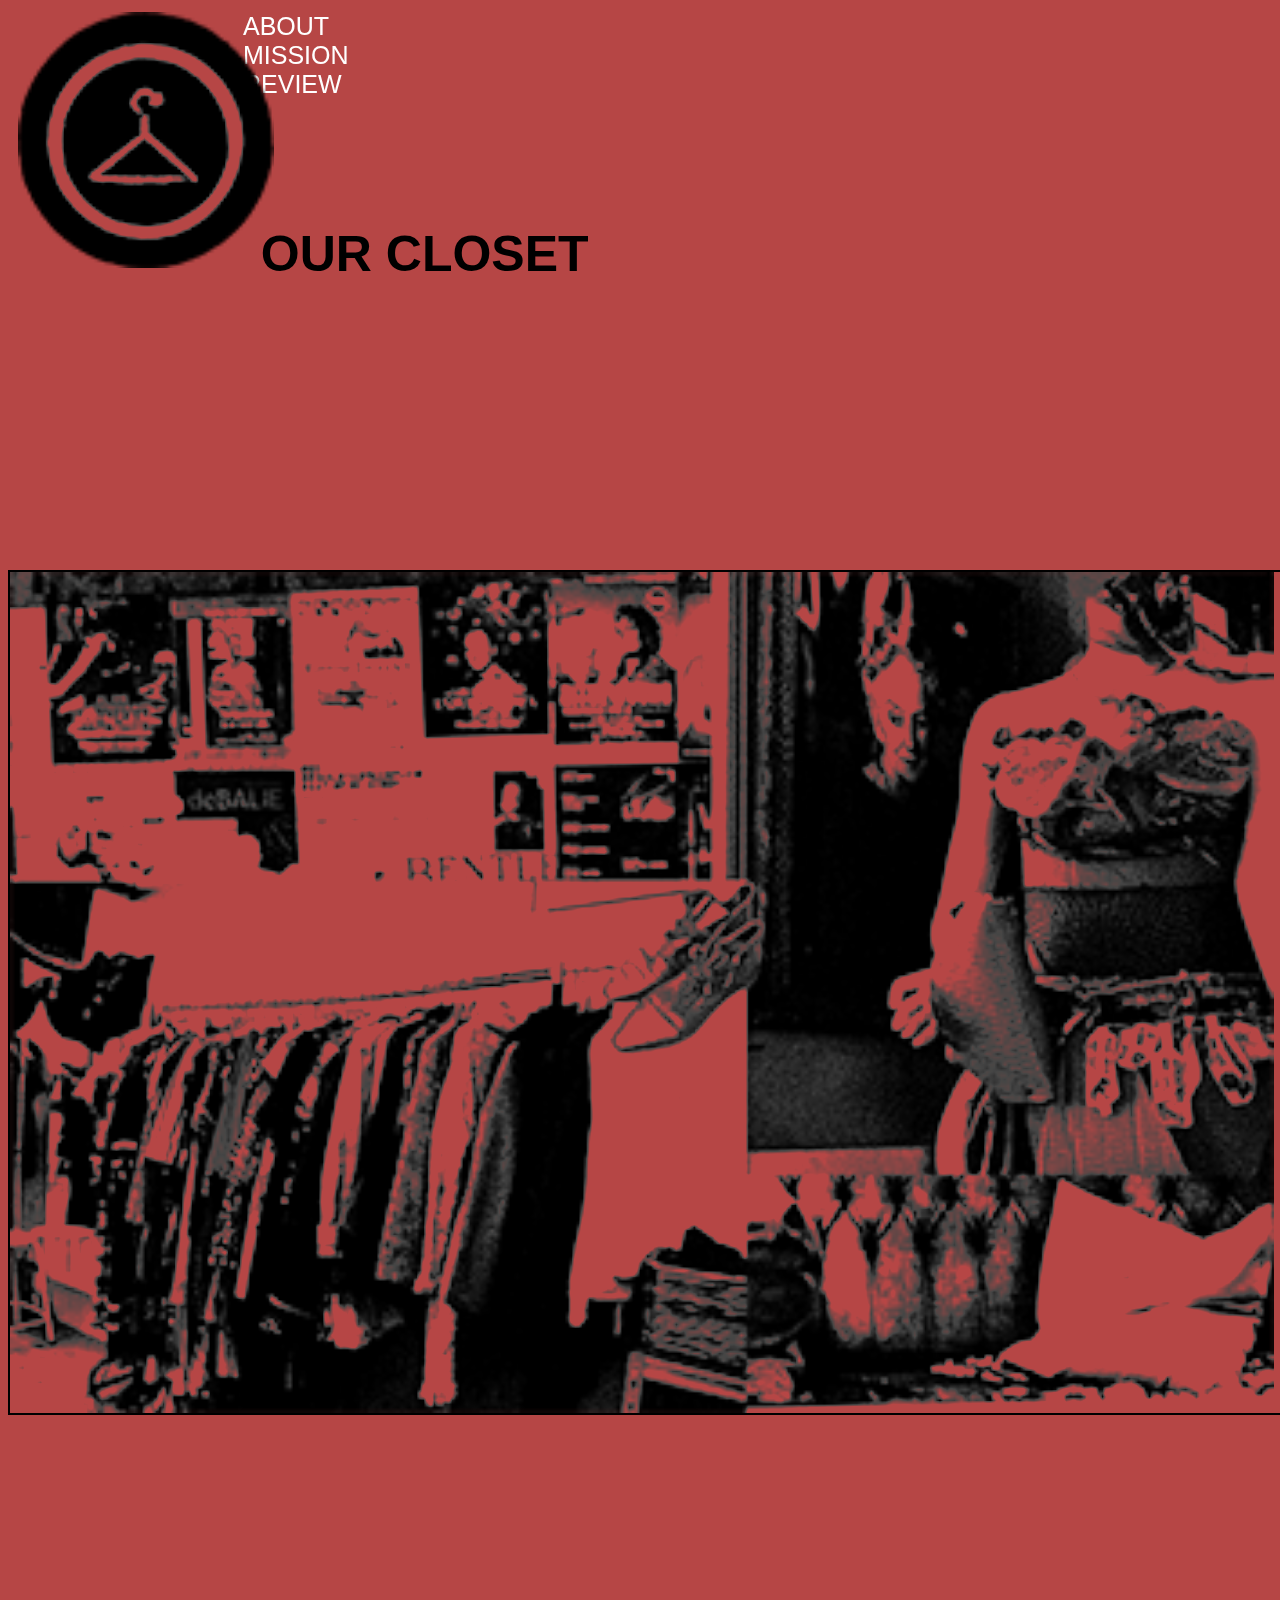
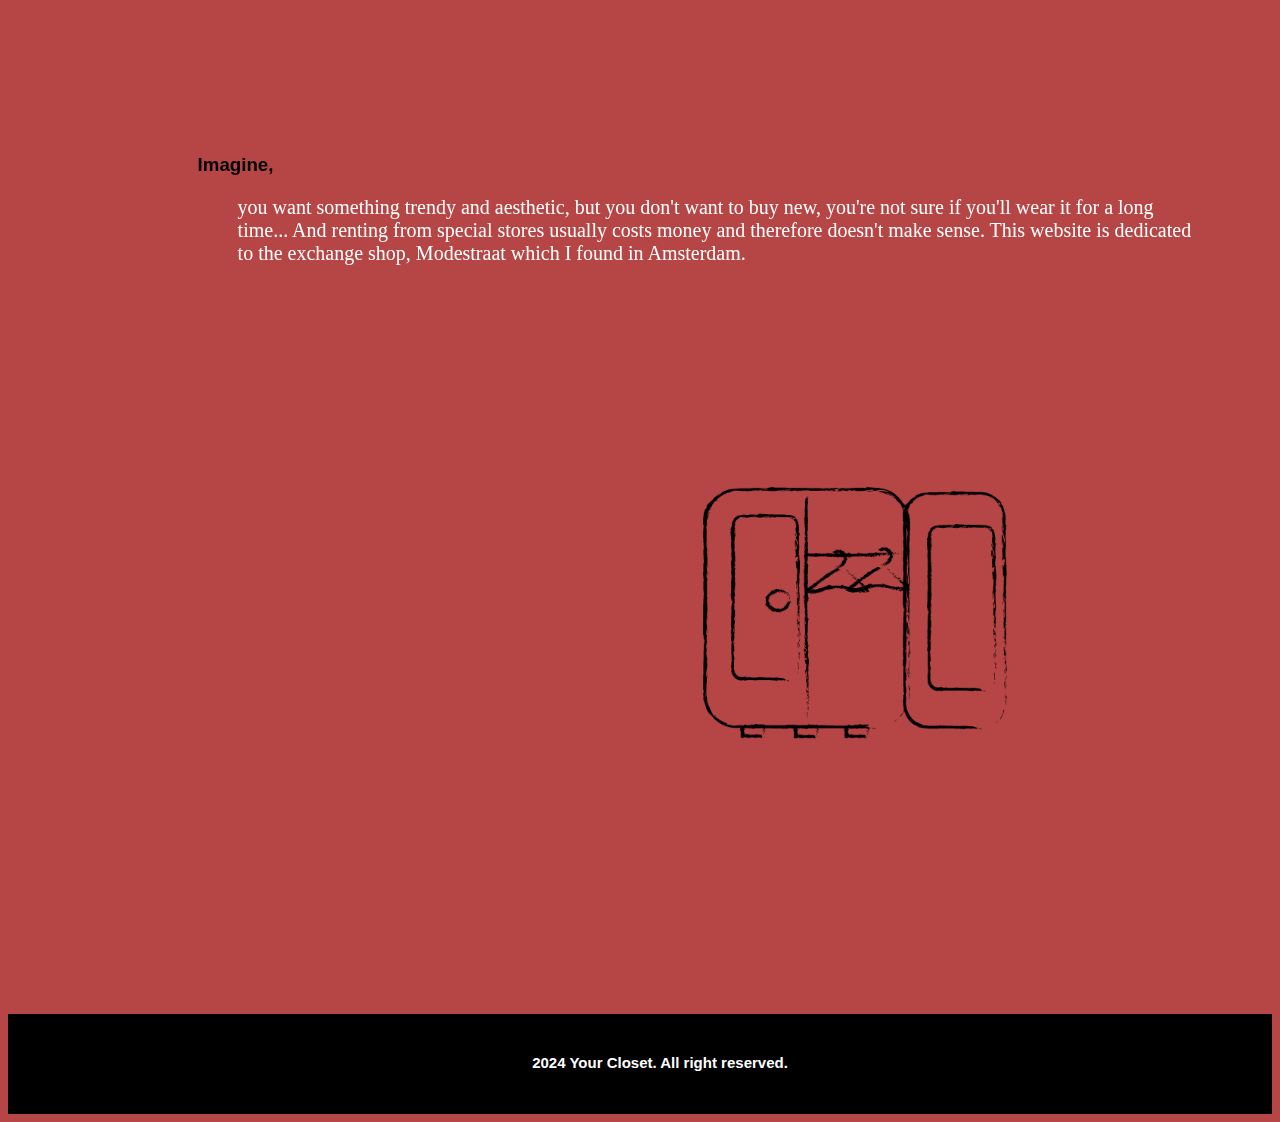
<file: index.html>
<!DOCTYPE html>
<html lang="en">
<head>
    <meta charset="UTF-8">
    <meta name="viewport" content="width=device-width, initial-scale=1.0">
    <title>YourCloset</title>
    <link rel='stylesheet' href='styleindex.css'>
</head>

<body>

    <header>  
        <img class= "logo" src="./images/logoweb.png" alt="logo">
        <nav>
            <a href="index.html">ABOUT</a>
            <a href="mission.html">MISSION</a>
            <a href="review.html">REVIEW</a>
        </nav>
     </header>

    <main> 
        <h1>OUR CLOSET</h1>

        <img class= "homeimage" src="./images/homepicture.png" alt="collage of de modestraat interieur and items">

        <section id="content">
        <h3>Imagine,</h3>
            <p>you want something trendy and aesthetic, but you don't want to buy new, you're not sure if you'll wear it for a long time... And renting from special stores usually costs money and therefore doesn't make sense. This website is dedicated to the exchange shop, Modestraat which I found in Amsterdam. </p>

            <img class= "closetopenimage" src="./images/closetopen.png" alt="drawing sketch of an open closet">
        </section>
        
    </main>

    <footer>
        <p class="copyright">2024 Your Closet. All right reserved.</p>
    </footer>

 </body>
</html>
</file>
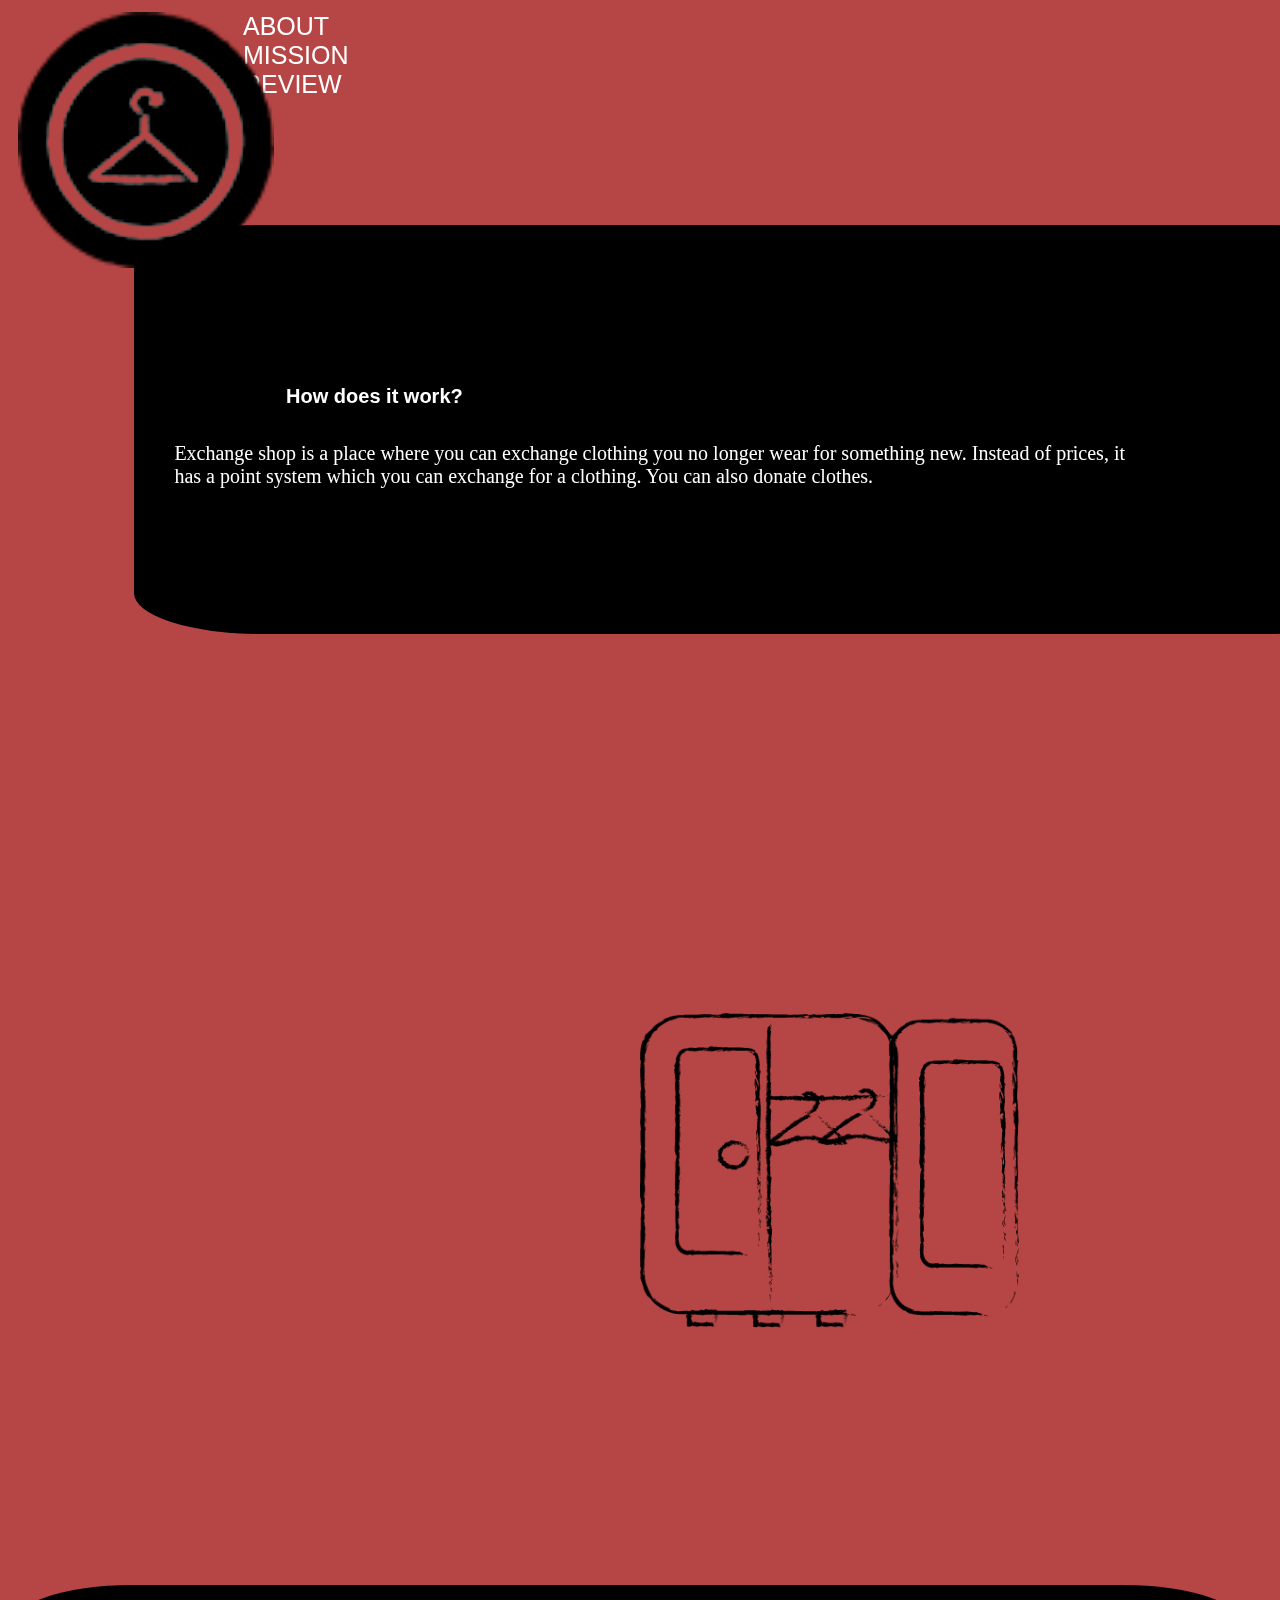
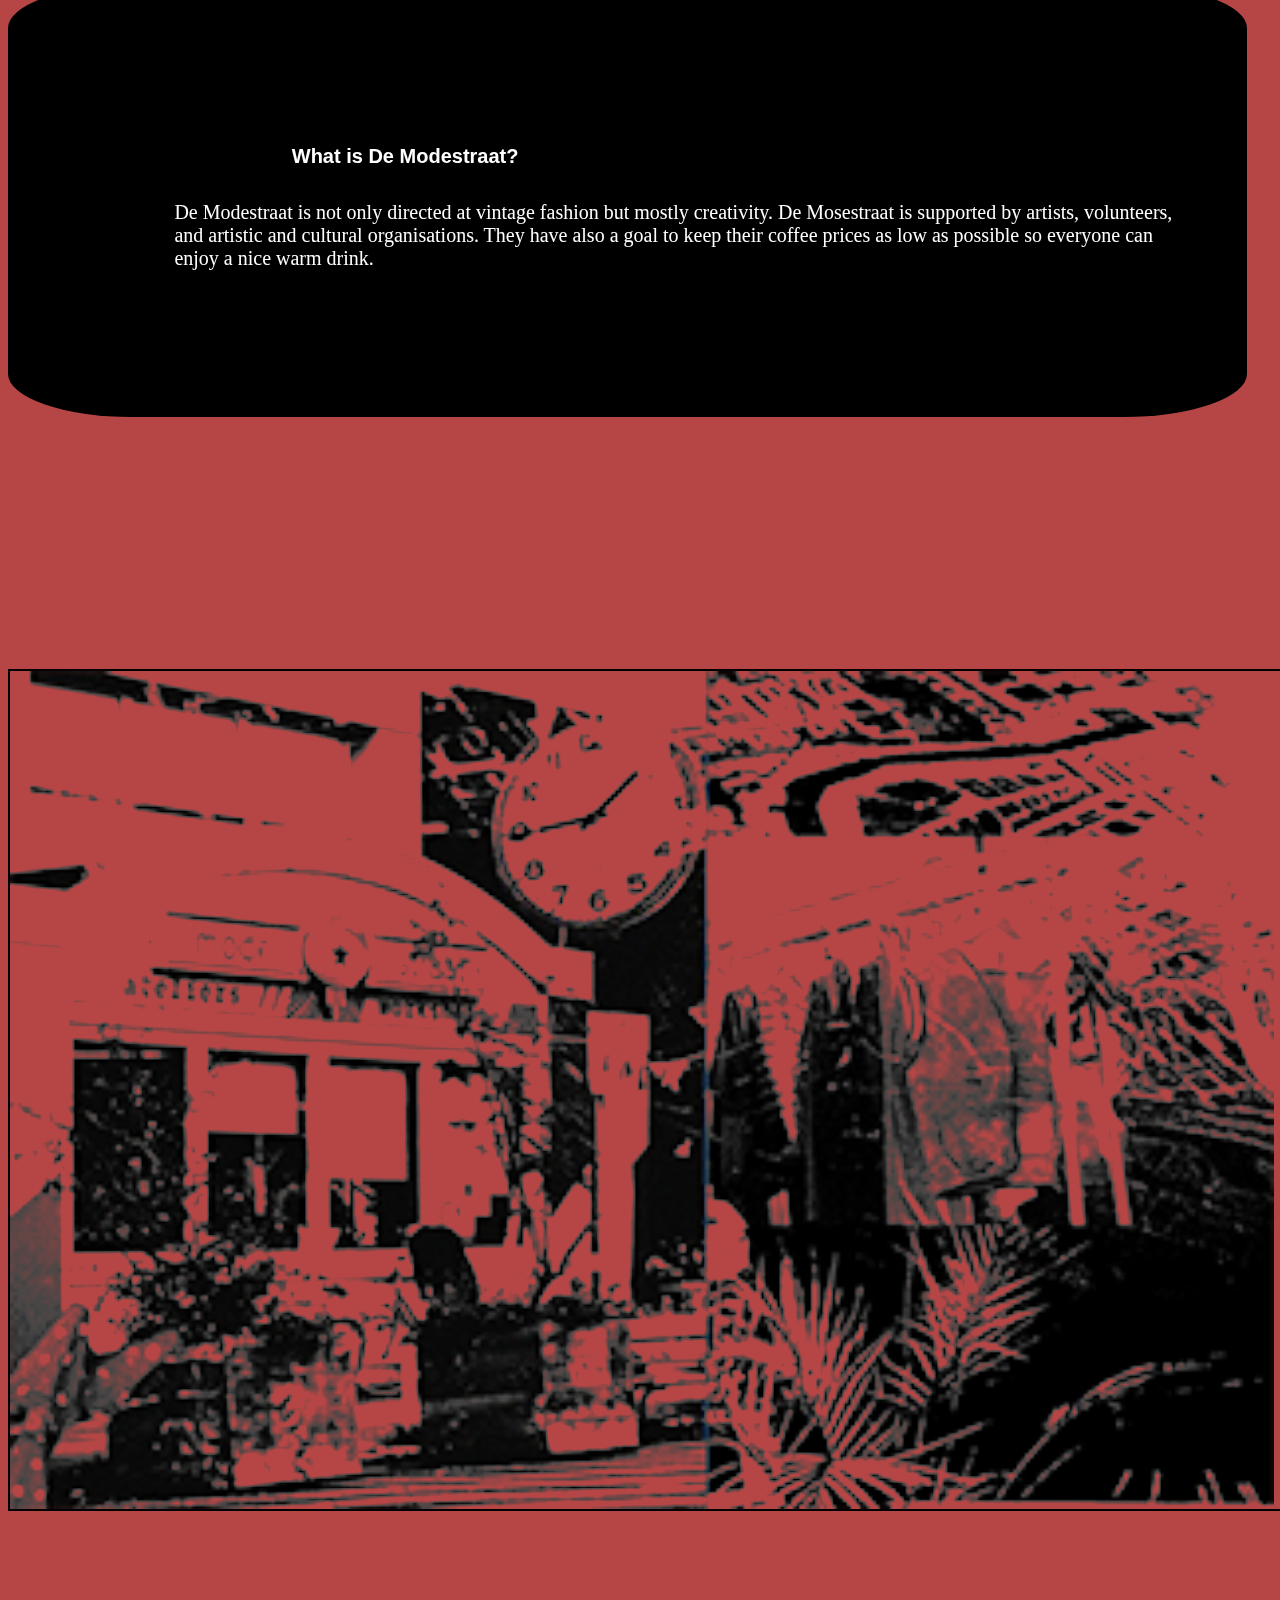
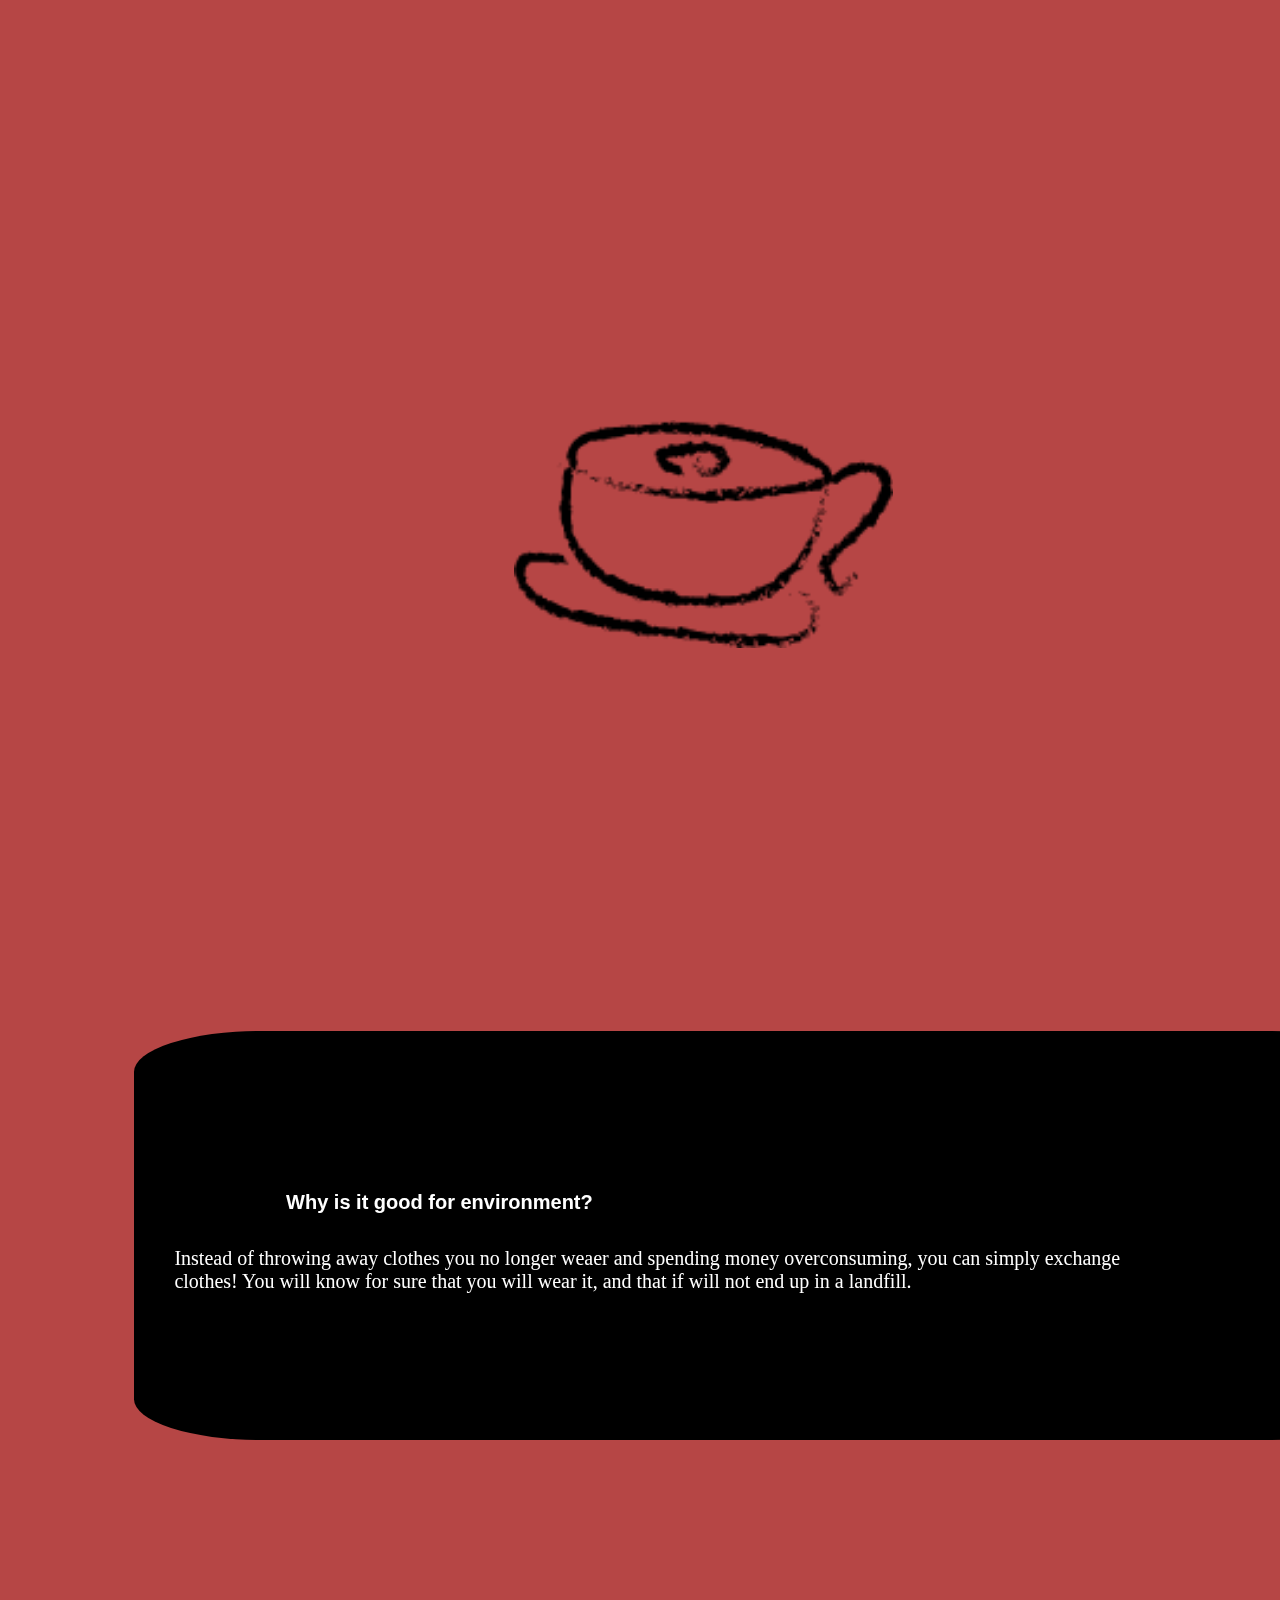
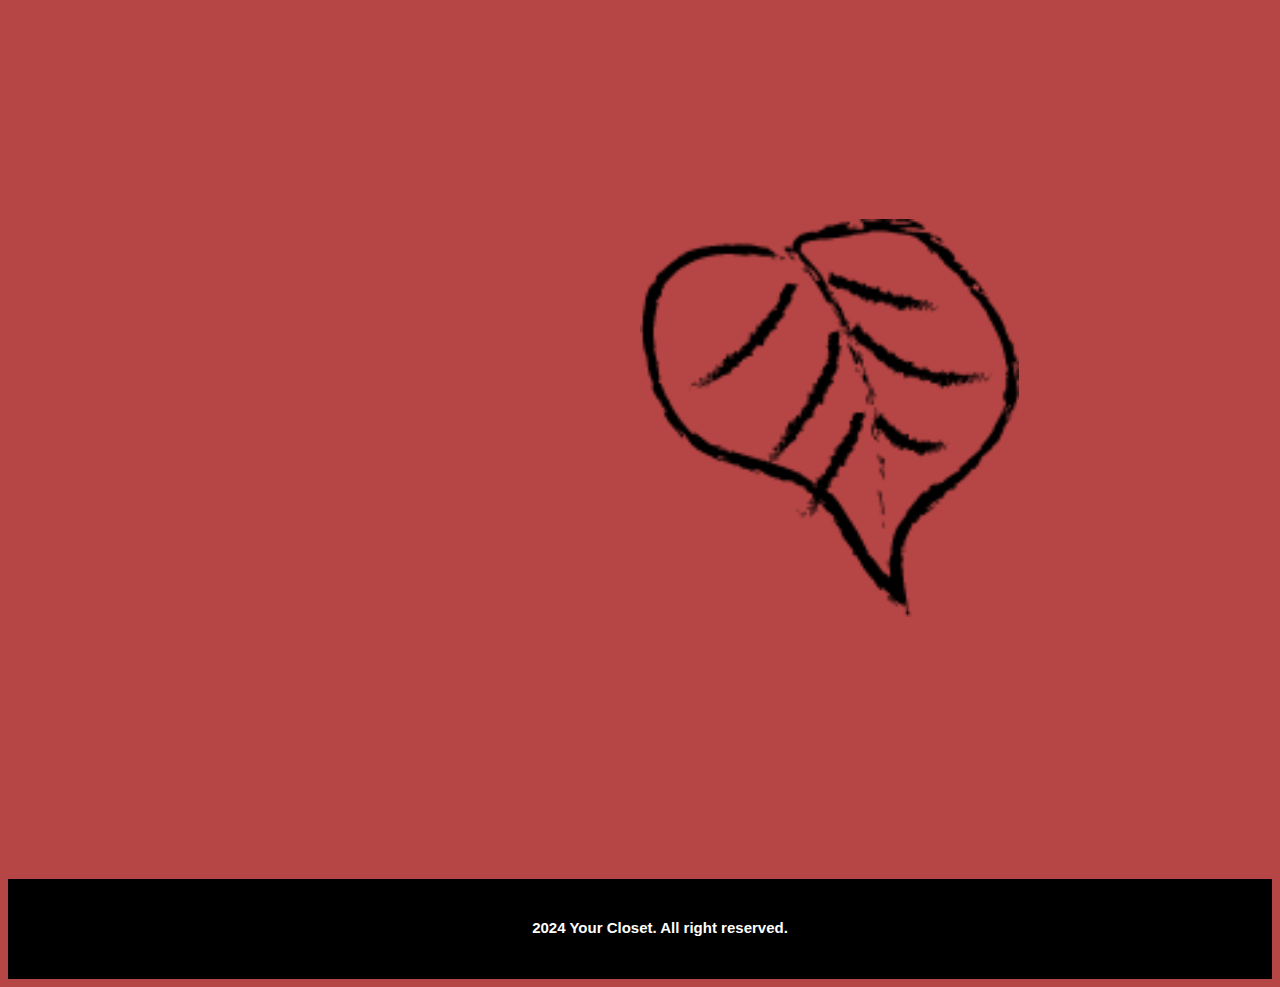
<file: mission.html>
<!DOCTYPE html>
<html lang="en">
<head>
    <meta charset="UTF-8">
    <meta name="viewport" content="width=device-width, initial-scale=1.0">
    <title>YourCloset</title>
    <link rel='stylesheet' href='styleindex.css'>
</head>

<body>

    <header>  
        <img class= "logo" src="./images/logoweb.png" alt="logo">
        <nav>
            <a href="index.html">ABOUT</a>
            <a href="mission.html">MISSION</a>
            <a href="review.html">REVIEW</a>
        </nav>
     </header>

    <main> 

    <div id="partone">
        <h5>How does it work?</h5><p>Exchange shop is a place where you can exchange clothing you no longer wear for something new. Instead of prices, it has a point system which you can exchange for a clothing. You can also donate clothes.</p>
    </div>

    <img class= "closetopenimage" src="./images/closetopen.png" alt="drawing sketch of an open closet">

    <div id="parttwo">
        <h5>What is De Modestraat?</h5><p>De Modestraat is not only directed at vintage fashion but mostly creativity. De Mosestraat is supported by artists, volunteers, and artistic and cultural organisations. They have also a goal to keep their coffee prices as low as possible so everyone can enjoy a nice warm drink.</p>
    </div>

    <img class= "locationimage" src="./images/locationimage.png" alt="collage of de modestraat building and items">

    <img src="./images/coffecup.png" alt ="drawing of a coffee cup">

    <div id="partthree">
        <h5>Why is it good for environment?</h5><p>Instead of throwing away clothes you no longer weaer and spending money overconsuming, you can simply exchange clothes! You will know for sure that you will wear it, and that if will not end up in a landfill.</p>
    </div>

    <img class= "closetopenimage" src="./images/leaf.png" alt ="drawing of a leaf">


</main>

    <footer>
        <p class="copyright">2024 Your Closet. All right reserved.</p>
    </footer>

 </body>
</html>
</file>
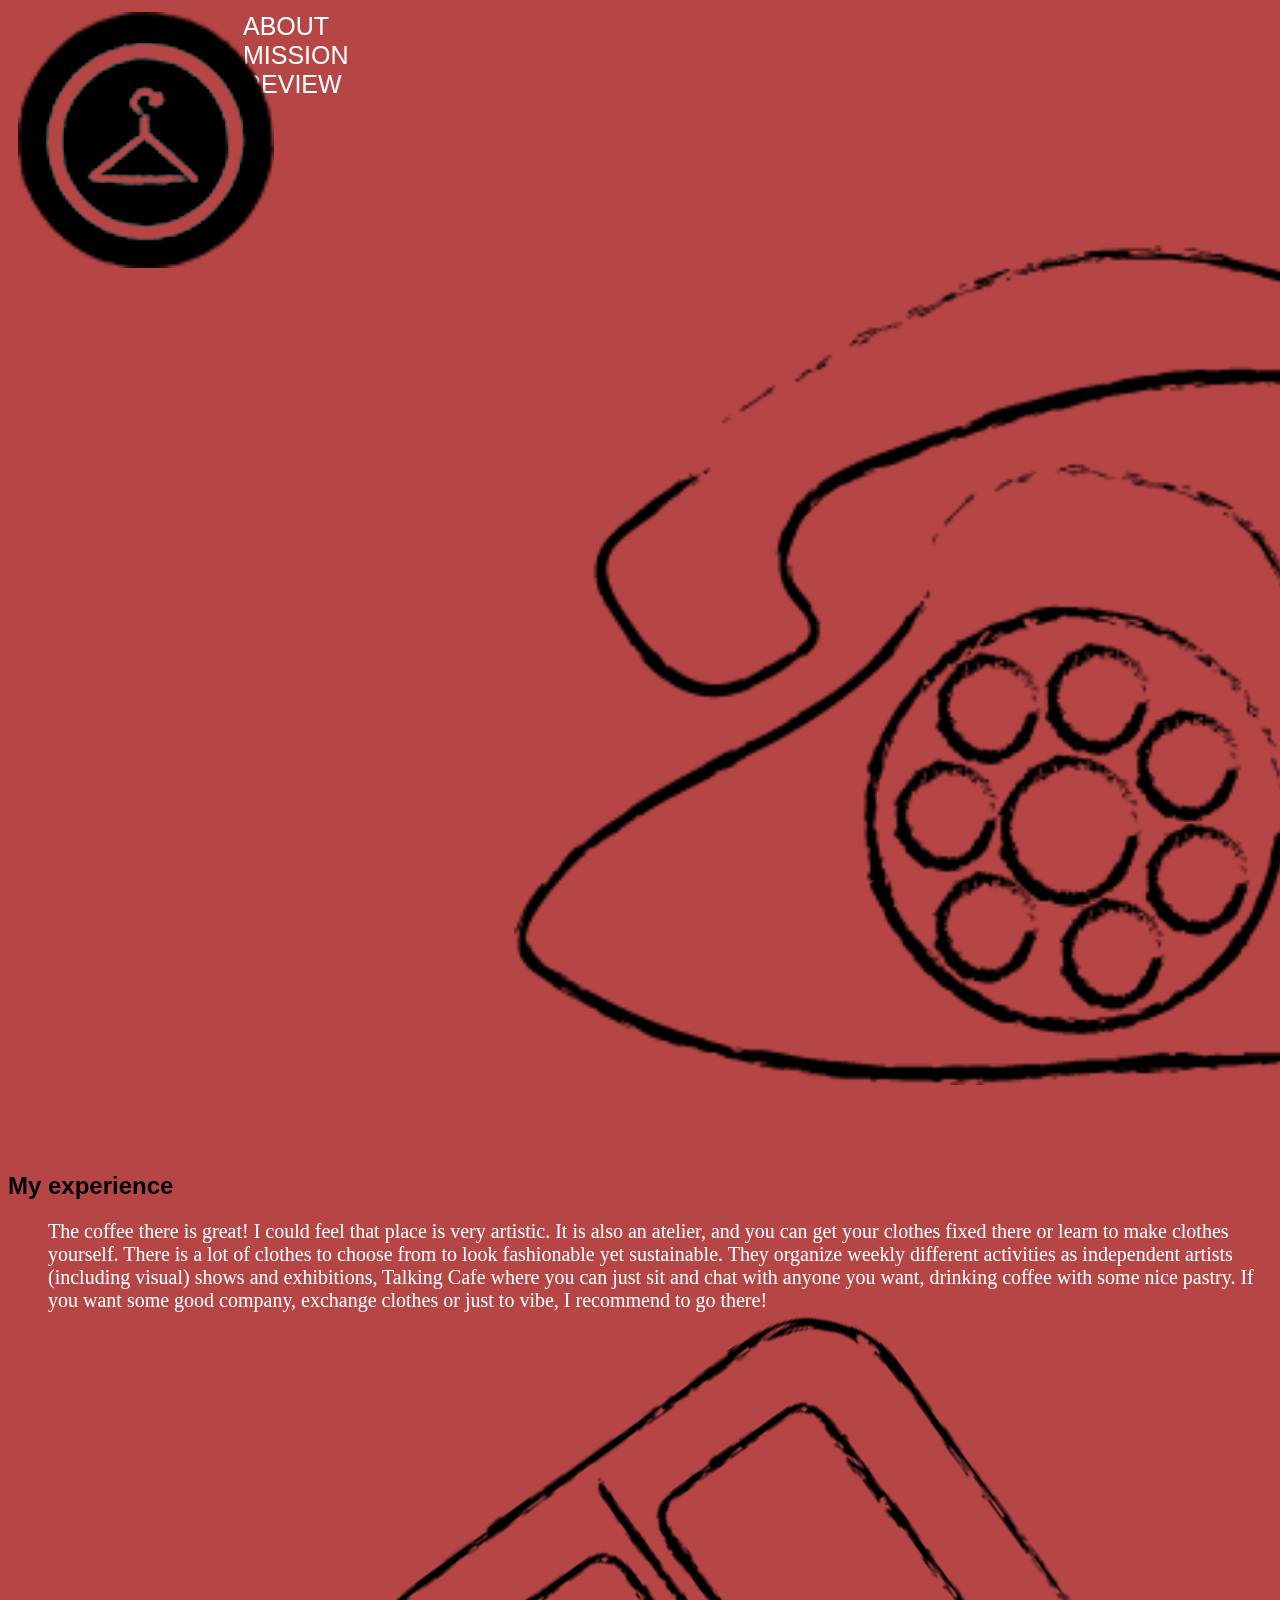
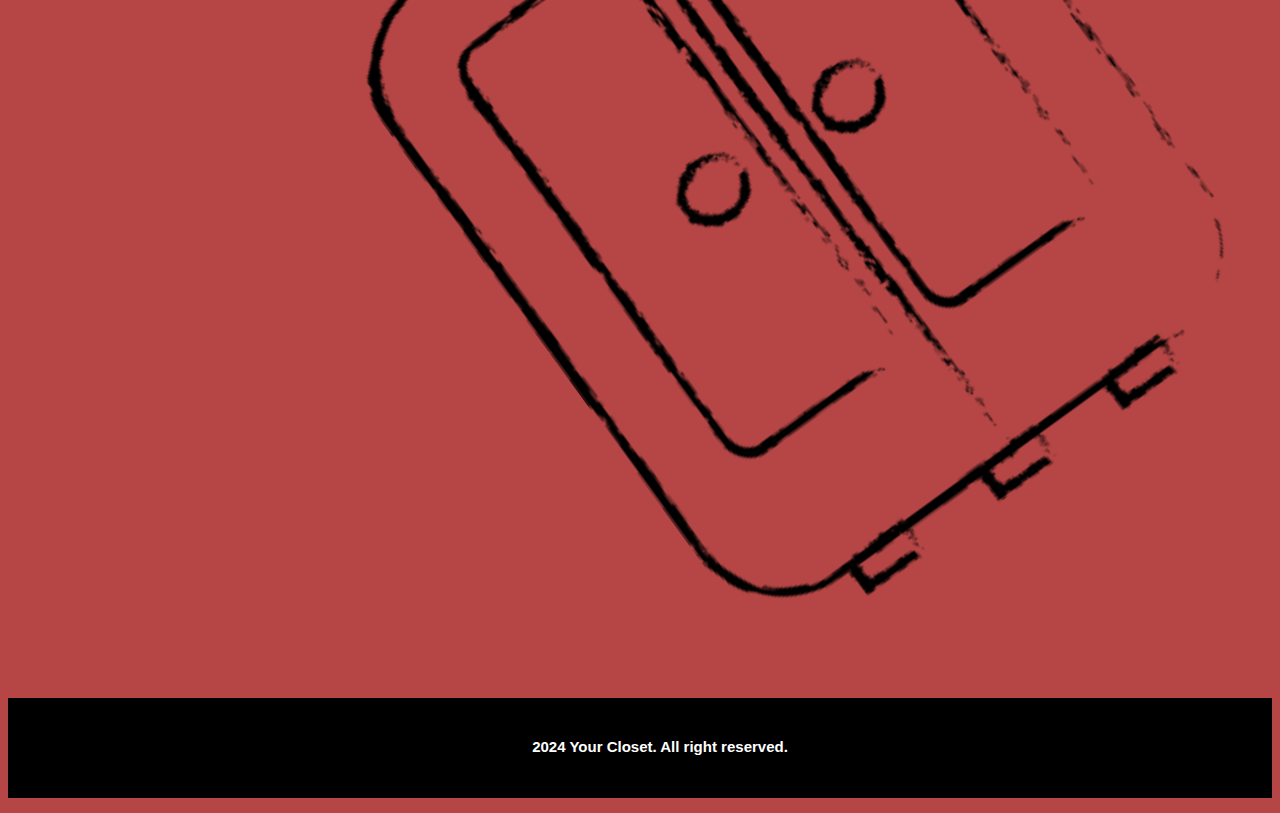
<file: review.html>
<!DOCTYPE html>
<html lang="en">
<head>
    <meta charset="UTF-8">
    <meta name="viewport" content="width=device-width, initial-scale=1.0">
    <title>YourCloset</title>
    <link rel='stylesheet' href='styleindex.css'>
</head>

<body>

    <header>  
        <img class= "logo" src="./images/logoweb.png" alt="logo">
        <nav>
            <a href="index.html">ABOUT</a>
            <a href="mission.html">MISSION</a>
            <a href="review.html">REVIEW</a>
        </nav>
     </header>

    <main> 
    
     <img class= "phone" src="./images/phone.png" alt="sketch of an old fashioned phone">

        <section id="contentreview">
            <h2>My experience</h2>
        
            <p>The coffee there is great! I could feel that place is very artistic. It is also an atelier, and you can get your clothes fixed there or learn to make clothes yourself. There is a lot of clothes to choose from to look fashionable yet sustainable. They organize weekly different activities as independent artists (including visual) shows and exhibitions, Talking Cafe where you can just sit and chat with anyone you want, drinking coffee with some nice pastry. If you want some good company, exchange clothes or just to vibe, I recommend to go there!</p>
            <img class= "closetimage" src="./images/closetclosed.png" alt="drawing sketch of a closed closet">
        </section>
    </main>

    <footer>
        <p class="copyright">2024 Your Closet. All right reserved.</p>
    </footer>

 </body>
</html>
</file>
<file: styleindex.css>
body {
    background-color: #B64645;
    font-family: 'Franklin Gothic Medium', 'Arial Narrow', Arial, sans-serif;
    min-height: 100%;
}

h1 {
    color: black;
    font-family: 'Franklin Gothic Medium', 'Arial Narrow', Arial, sans-serif;
    font-size: 50px;
    width: 100%;
    margin-left: 20%;
    margin-top: 10%;
}

#content {
    width: 80%;
    margin-left: 5%;
    margin-right: 10%;
    margin-top: auto;
    margin-bottom: auto;
    padding-left: 10%;
    padding-right: 10%;
    padding-top: 5%;
    padding-bottom: 5%;
    border: 50px 30px;
}

p {
    color: white;
    font-family: 'Baskerville Old Face', serif;
    font-size: 20px;
    text-align: left;
    margin-left: 40px;
}

footer {
    background-color: black;
    width: 100%;
    height: 100px;
    position: relative;
    margin-top: -10px;
}

.copyright {
    font-family: 'Franklin Gothic URW Cond', sans-serif;
    font-size: 15px ;
    font-weight: bold ;
    color: white; 
    text-align: center;
    padding: 40px;
}

.homeimage {
    width: 100%;
    border: solid black 2px;
    mix-blend-mode: darken;
    margin-right: 10%;
    margin-left: 0%;
    margin-bottom: 20%;
    margin-top: 20%;
    padding-left: 0%;
    padding-right: 10%;
}

.logo {
    width: 20%;
    mix-blend-mode: darken;
    padding-left: 10px;
    position: absolute;
}


nav {
    margin-left: 220px;
    margin-top: 12px;
    margin-bottom: 20px;
    color: white;
    text-align: right;
    width: 100px;
}

nav a {
    color: white;
    margin: 0 15px;
    text-decoration: none;
    font-size: 25px;
}

a:hover{
    color:black;
}

.locationimage {
    width: 100%;
    border: solid black 2px;
    mix-blend-mode: darken;
    padding-left: 0%;
    padding-right: 10%;
    margin-left: 0%;
    margin-right: 20%;
}


.closetopenimage {
    width: 30%;
    margin-left: 30%;
    margin-bottom: 20%;
    margin-top: 20%;
}

h4{
    color: white;
    font-family: 'Baskerville Old Face', serif;
    font-size: 18px;
}

ul{
    list-style-type: none;
    margin-right: 80px;
}

#partone{
    background-color: black;
    width: 80%; 
    border-radius: 10%;
    margin: 10%;
    padding-right: 20%;
    padding-bottom: 10%;
    padding-top: 10%;
    
}

#parttwo{
    background-color: black;
    width: 83%; 
    border-radius: 10%;
    margin-right: 43%;
    padding-left: 10%;
    padding-bottom: 10%;
    padding-top: 10%;
    padding-right: 5%;
   
}

#partthree {
    background-color: black;
    width: 80%; 
    border-radius: 10%;
    margin: 10%;
    padding-right: 20%;
    padding-bottom: 10%;
    padding-top: 10%;
}

h5{
    color: white;
    font-family: 'Franklin Gothic Medium', 'Arial Narrow', Arial, sans-serif;
    font-size: 20px; 
    margin-left: 15%;

}


main img{
    width: 30%;
    margin: 20%;
    padding-left: 20%;

}

.phone{
    width: 100%;
    position: relative;
    margin-top: 10%;
    margin-bottom: 5%;
}

.closetimage {
    width:50%;
    transform: rotate(-0.10turn);
    margin-top: 10%;
    margin-bottom: 5%;
}
</file>
